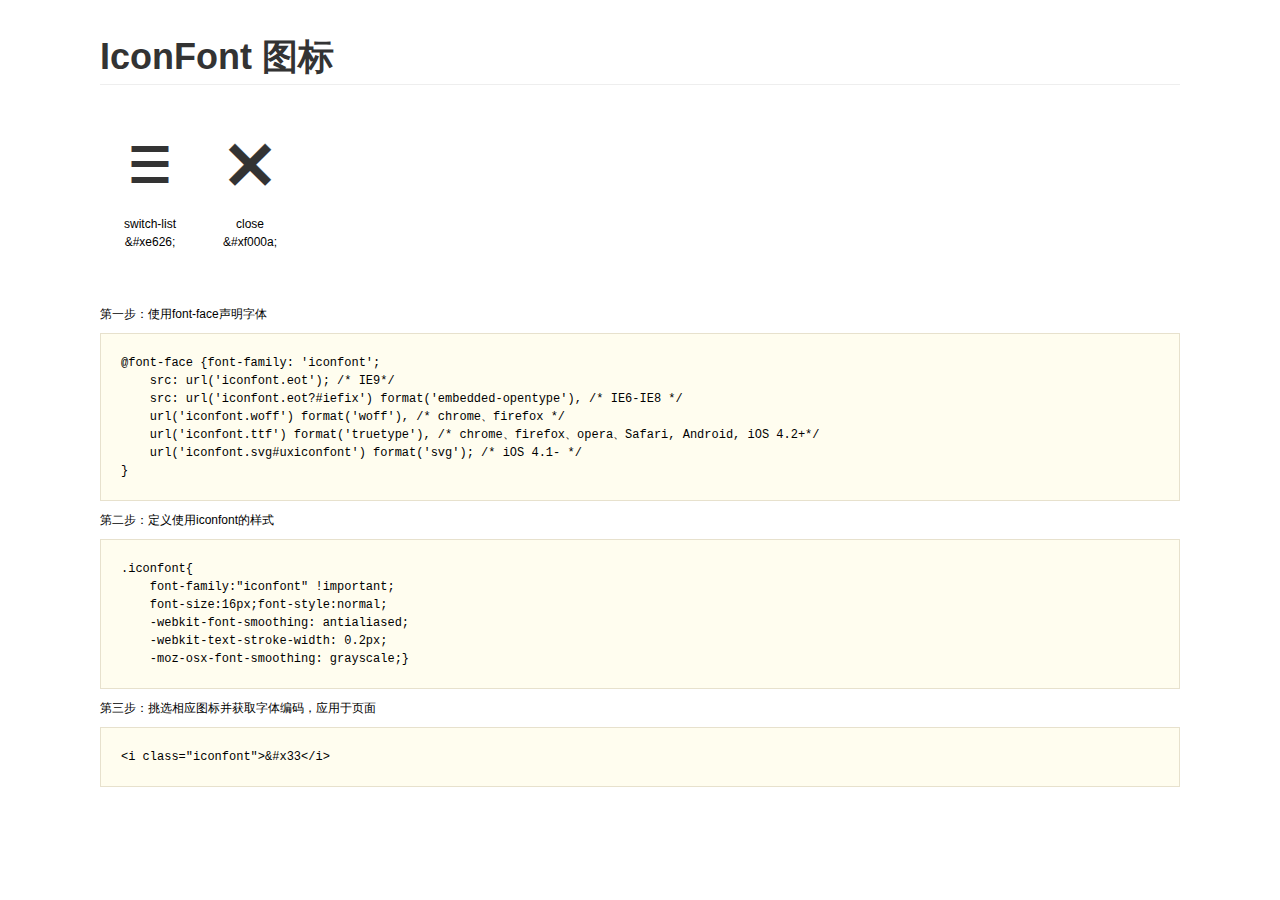
<file: css/ux_1411447486_839687/demo.html>
<html>
<head>
    <meta charset="utf-8"/>
    <title>IconFont</title>
    <link rel="stylesheet" href="demo.css">
    <link rel="stylesheet" href="iconfont.css">
</head>
<body>
    <div class="main">
        <h1>IconFont 图标</h1>
        <ul class="icon_lists clear">
            
                <li>
                <i class="icon iconfont">&#xe626;</i>
                    <div class="name">switch-list</div>
                    <div class="code">&amp;#xe626;</div>
                </li>
            
                <li>
                <i class="icon iconfont">&#xf000a;</i>
                    <div class="name">close</div>
                    <div class="code">&amp;#xf000a;</div>
                </li>
            
        </ul>


        <div class="helps">
            第一步：使用font-face声明字体
            <pre>
@font-face {font-family: 'iconfont';
    src: url('iconfont.eot'); /* IE9*/
    src: url('iconfont.eot?#iefix') format('embedded-opentype'), /* IE6-IE8 */
    url('iconfont.woff') format('woff'), /* chrome、firefox */
    url('iconfont.ttf') format('truetype'), /* chrome、firefox、opera、Safari, Android, iOS 4.2+*/
    url('iconfont.svg#uxiconfont') format('svg'); /* iOS 4.1- */
}
</pre>
第二步：定义使用iconfont的样式
            <pre>
.iconfont{
    font-family:"iconfont" !important;
    font-size:16px;font-style:normal;
    -webkit-font-smoothing: antialiased;
    -webkit-text-stroke-width: 0.2px;
    -moz-osx-font-smoothing: grayscale;}
</pre>
第三步：挑选相应图标并获取字体编码，应用于页面
<pre>
&lt;i class="iconfont"&gt;&amp;#x33&lt;/i&gt;
</pre>
        </div>

    </div>
</body>
</html>
</file>
<file: css/ux_1411447486_839687/iconfont.css>
@font-face {font-family: "iconfont";
  src: url('iconfont.eot'); /* IE9*/
  src: url('iconfont.eot?#iefix') format('embedded-opentype'), /* IE6-IE8 */
  url('iconfont.woff') format('woff'), /* chrome、firefox */
  url('iconfont.ttf') format('truetype'), /* chrome、firefox、opera、Safari, Android, iOS 4.2+*/
  url('iconfont.svg#iconfont') format('svg'); /* iOS 4.1- */
}

.iconfont {
  font-family:"iconfont" !important;
  font-size:16px;
  font-style:normal;
  -webkit-font-smoothing: antialiased;
  -webkit-text-stroke-width: 0.2px;
  -moz-osx-font-smoothing: grayscale;
}

.icon-switchlist:before { content: "\e626"; }

.icon-close:before { content: "\f000a"; }
</file>
<file: css/ux_1411447486_839687/demo.css>
*{margin: 0;padding: 0;list-style: none;}
/*
KISSY CSS Reset
理念：1. reset 的目的不是清除浏览器的默认样式，这仅是部分工作。清除和重置是紧密不可分的。
2. reset 的目的不是让默认样式在所有浏览器下一致，而是减少默认样式有可能带来的问题。
3. reset 期望提供一套普适通用的基础样式。但没有银弹，推荐根据具体需求，裁剪和修改后再使用。
特色：1. 适应中文；2. 基于最新主流浏览器。
维护：玉伯<lifesinger@gmail.com>, 正淳<ragecarrier@gmail.com>
 */

/** 清除内外边距 **/
body, h1, h2, h3, h4, h5, h6, hr, p, blockquote, /* structural elements 结构元素 */
dl, dt, dd, ul, ol, li, /* list elements 列表元素 */
pre, /* text formatting elements 文本格式元素 */
form, fieldset, legend, button, input, textarea, /* form elements 表单元素 */
th, td /* table elements 表格元素 */ {
  margin: 0;
  padding: 0;
}

/** 设置默认字体 **/
body,
button, input, select, textarea /* for ie */ {
  font: 12px/1.5 tahoma, arial, \5b8b\4f53, sans-serif;
}
h1, h2, h3, h4, h5, h6 { font-size: 100%; }
address, cite, dfn, em, var { font-style: normal; } /* 将斜体扶正 */
code, kbd, pre, samp { font-family: courier new, courier, monospace; } /* 统一等宽字体 */
small { font-size: 12px; } /* 小于 12px 的中文很难阅读，让 small 正常化 */

/** 重置列表元素 **/
ul, ol { list-style: none; }

/** 重置文本格式元素 **/
a { text-decoration: none; }
a:hover { text-decoration: underline; }


/** 重置表单元素 **/
legend { color: #000; } /* for ie6 */
fieldset, img { border: 0; } /* img 搭车：让链接里的 img 无边框 */
button, input, select, textarea { font-size: 100%; } /* 使得表单元素在 ie 下能继承字体大小 */
/* 注：optgroup 无法扶正 */

/** 重置表格元素 **/
table { border-collapse: collapse; border-spacing: 0; }

/* 清除浮动 */
.ks-clear:after, .clear:after {
  content: '\20';
  display: block;
  height: 0;
  clear: both;
}
.ks-clear, .clear {
  *zoom: 1;
}

.main {padding: 30px 100px;}
.main h1{font-size:36px; color:#333; text-align:left;margin-bottom:30px; border-bottom: 1px solid #eee;}

.helps{margin-top:40px;}
.helps pre{
  padding:20px;
  margin:10px 0;
  border:solid 1px #e7e1cd;
  background-color: #fffdef;
  overflow: auto;
}

.icon_lists li{
  float:left;
  width: 100px;
  height:150px;
  text-align: center;
}
.icon_lists .icon{
  font-size: 42px;
  line-height: 100px;
  margin: 10px 0;
  color:#333;
  -webkit-transition: font-size 0.25s ease-out 0s;
  -moz-transition: font-size 0.25s ease-out 0s;
  transition: font-size 0.25s ease-out 0s;

}
.icon_lists .icon:hover{
  font-size: 100px;
}
</file>
